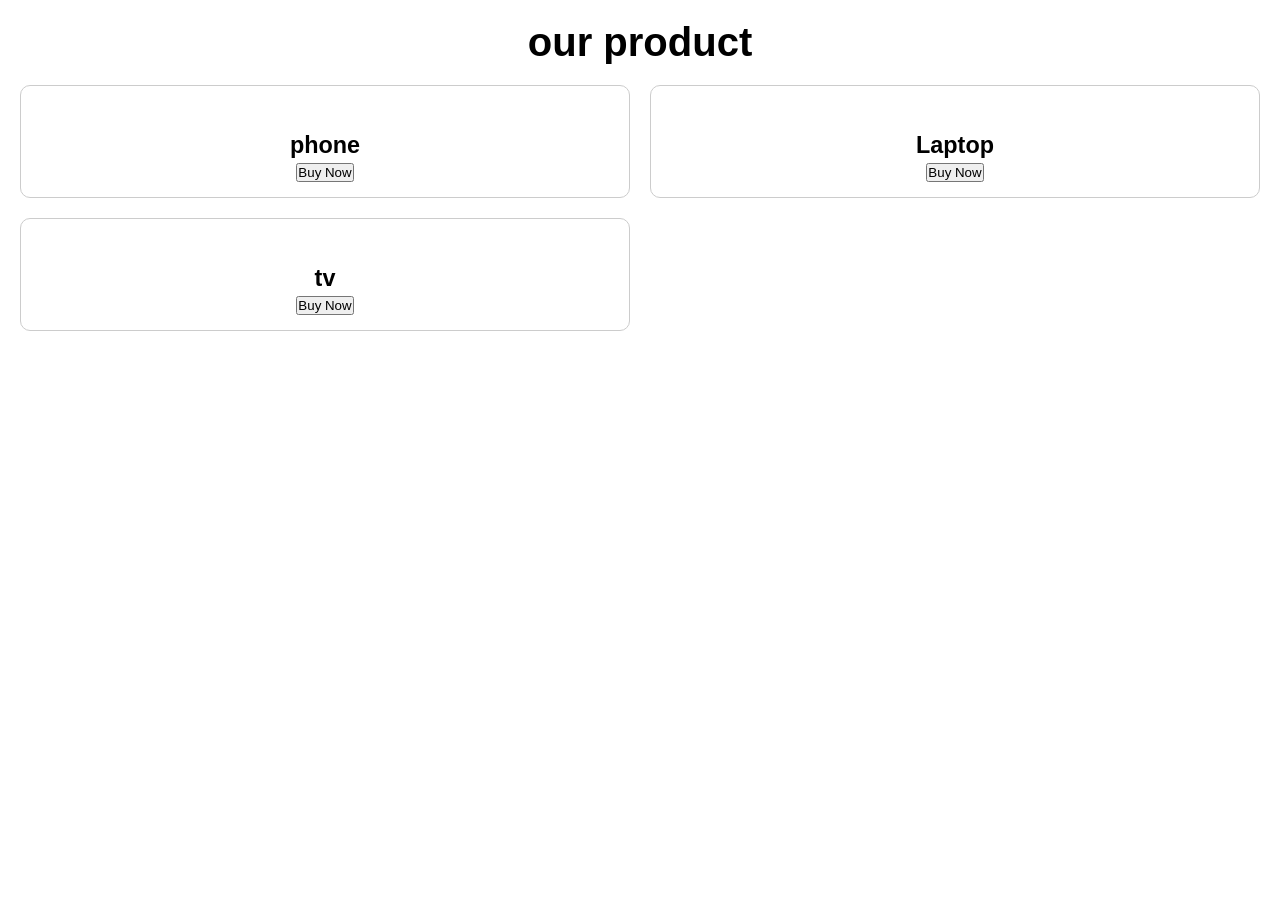
<file: mee/mobile.html>
<!DOCTYPE html>
<html lang="en">
    <head>
       <meta charset="UTF-8">
       <meta name="viewport"content="width=device-width,initial-scalable=1.0">
       <title>product Landing page</title>
       <link rel="stylesheet" href="style1.css">
    </head>
    <body>
        <h1>our product</h1>
        <div class="product">
            <div class="card">
                <img scr="smartphone.jpg.jpg"alt="">
                <h3>phone</h3>
                <p>Latest smartphone</p>
                <button>Buy Now</button>
             </div>
             <div class="card">
                 <img scr="smartLaptop.jpg"alt="">
                 <h3>Laptop</h3>
                 <p>Latest smartLaptop</p>
                 <button>Buy Now</button>
            </div>
            <div class="card">
                 <img scr="smarttv.jpg.jpg"alt="">
                 <h3>tv</h3> 
                 <p>smarttv</p>
                 <button>Buy Now</button>
            </div>
        </div>
    </body>
</html>
</file>
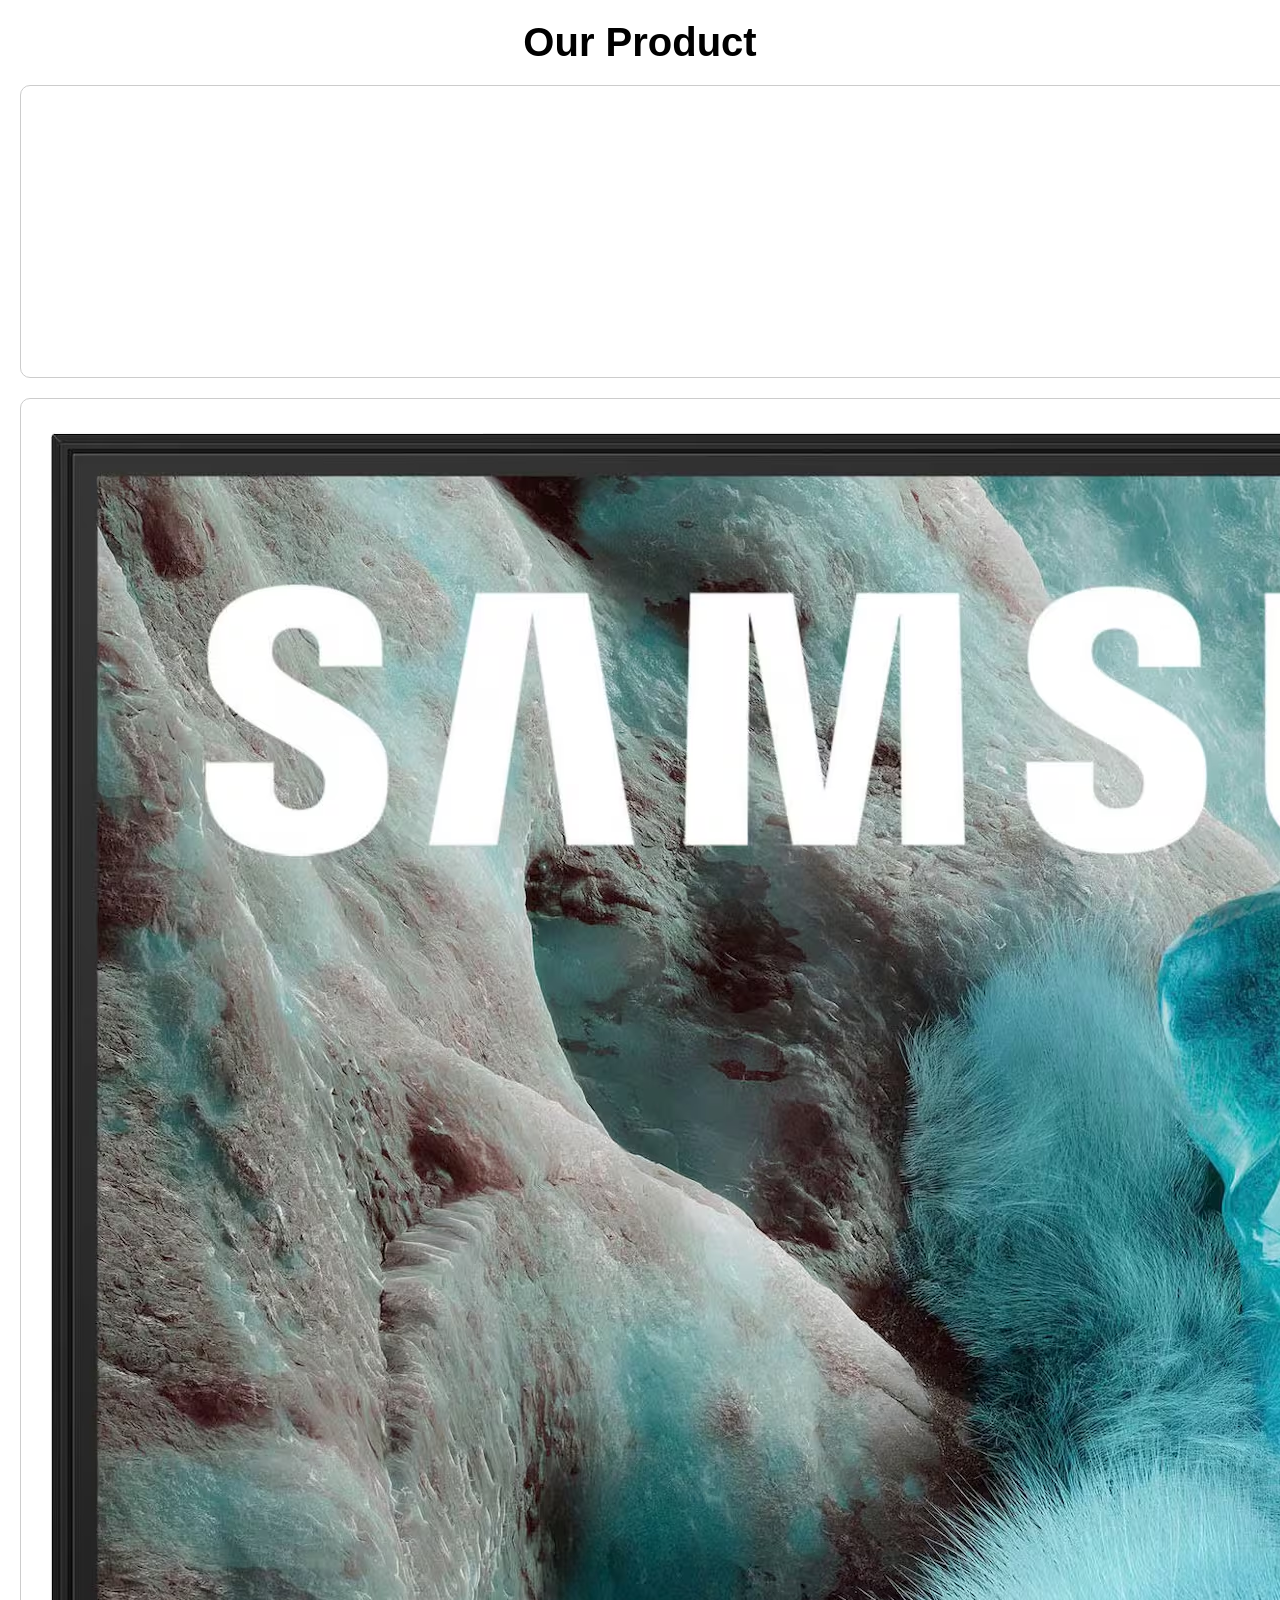
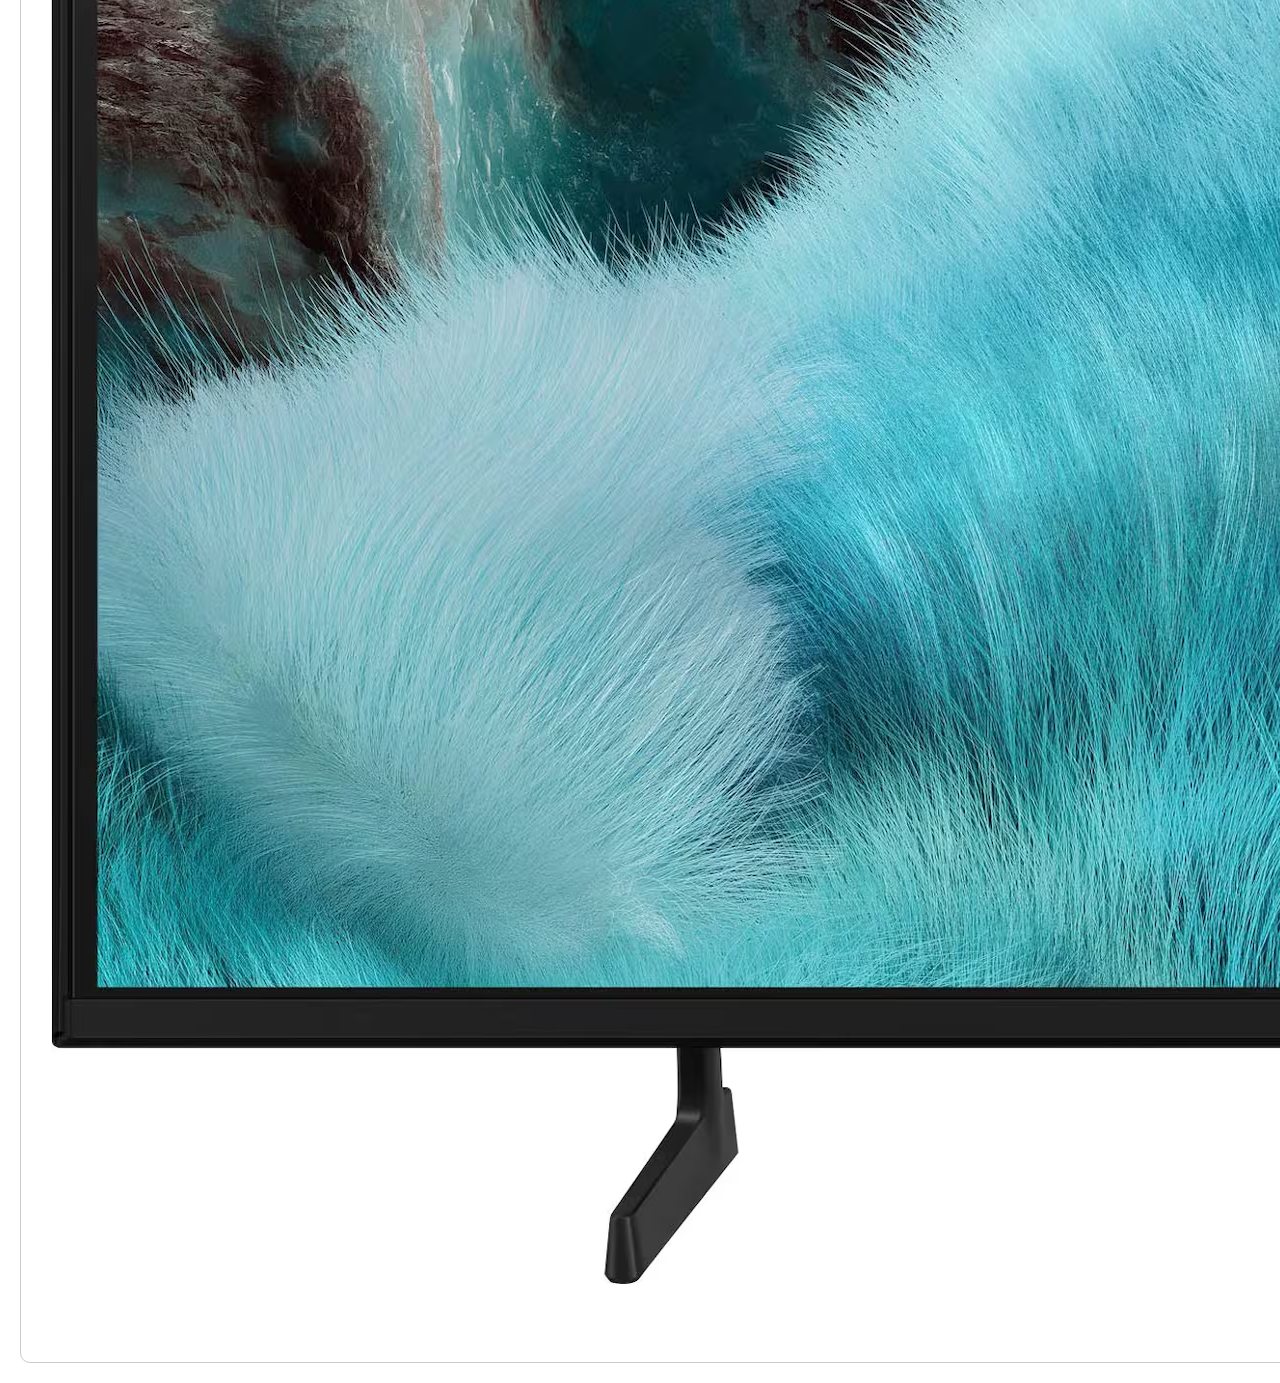
<file: mee/modile2.html>
<!DOCTYPE html>
<html lang="en">
    <head>
        <meta charset="UTF-8">
        <meta name="viewport" content="width=device-width, initial-scale=1.0">
        <title>Product Landing Page</title>
        <link rel="stylesheet" href="style1.css">
    </head>

    <body>
        <h1>Our Product</h1>

        <div class="product">

            <div class="card">
                <img src="smartphone.jpg.jpg" alt="Smartphone">
                <h3>Phone</h3>
                <p>Latest smartphone</p>
                <button>Buy Now</button>
            </div>

            <div class="card">
                <img src="smartlaptop.jpg" alt="Laptop">
                <h3>Laptop</h3>
                <p>Latest smart Laptop</p>
                <button>Buy Now</button>
            </div>

            <div class="card">
                <img src="smarttv.jpg.jpg" alt="Smart TV">
                <h3>TV</h3>
                <p>Smart TV</p>
                <button>Buy Now</button>
            </div>

        </div>
    </body>
</html>
</file>
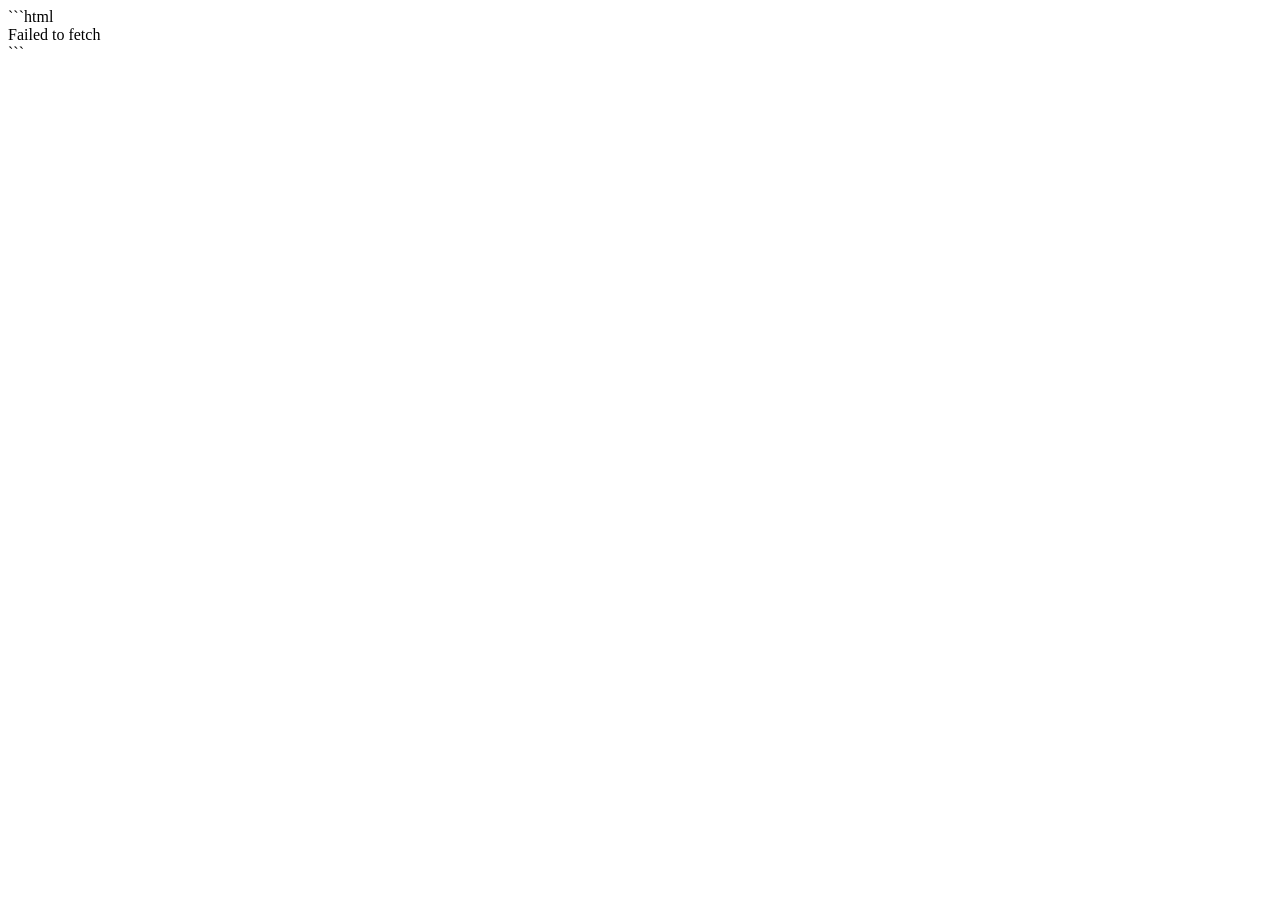
<file: mee/po8.html>
```html
<!DOCTYPE html>
<html lang="en">
<head>
    <meta charset="UTF-8">
    <meta name="viewport" content="width=device-width, initial-scale=1.0">
    <title>Cartoons</title>
</head>

<body>

    <div id="message"></div>
    <div id="cartoons"></div>

    <script>
        function loadcartoons() {
            let message = document.querySelector("#message");
            let cartoon = document.querySelector("#cartoons");

            message.textContent = "Loading cartoons...";
            cartoon.innerHTML = "";

            fetch("https://raw.githubusercontent.com/samyak2403/daily-movies-api/main/movies/cartoons/cartoons.json")
                .then(response => {
                    if (!response.ok) {
                        throw new Error("Failed to load cartoon data");
                    }

                    return response.json();
                })

                .then(data => {
                    data.movies.forEach(cartoonItem => {
                        cartoon.innerHTML += `
                            <div class="card">
                                <img src="${cartoonItem.thumbnail}" alt="${cartoonItem.title}">
                                <h3>${cartoonItem.title}</h3>
                            </div>
                        `;
                    });

                    message.textContent = `${data.movies.length} cartoons loaded`;
                })

                .catch(error => {
                    message.textContent = error.message;
                });
        }

        loadcartoons();
    </script>

</body>
</html>
```
</file>
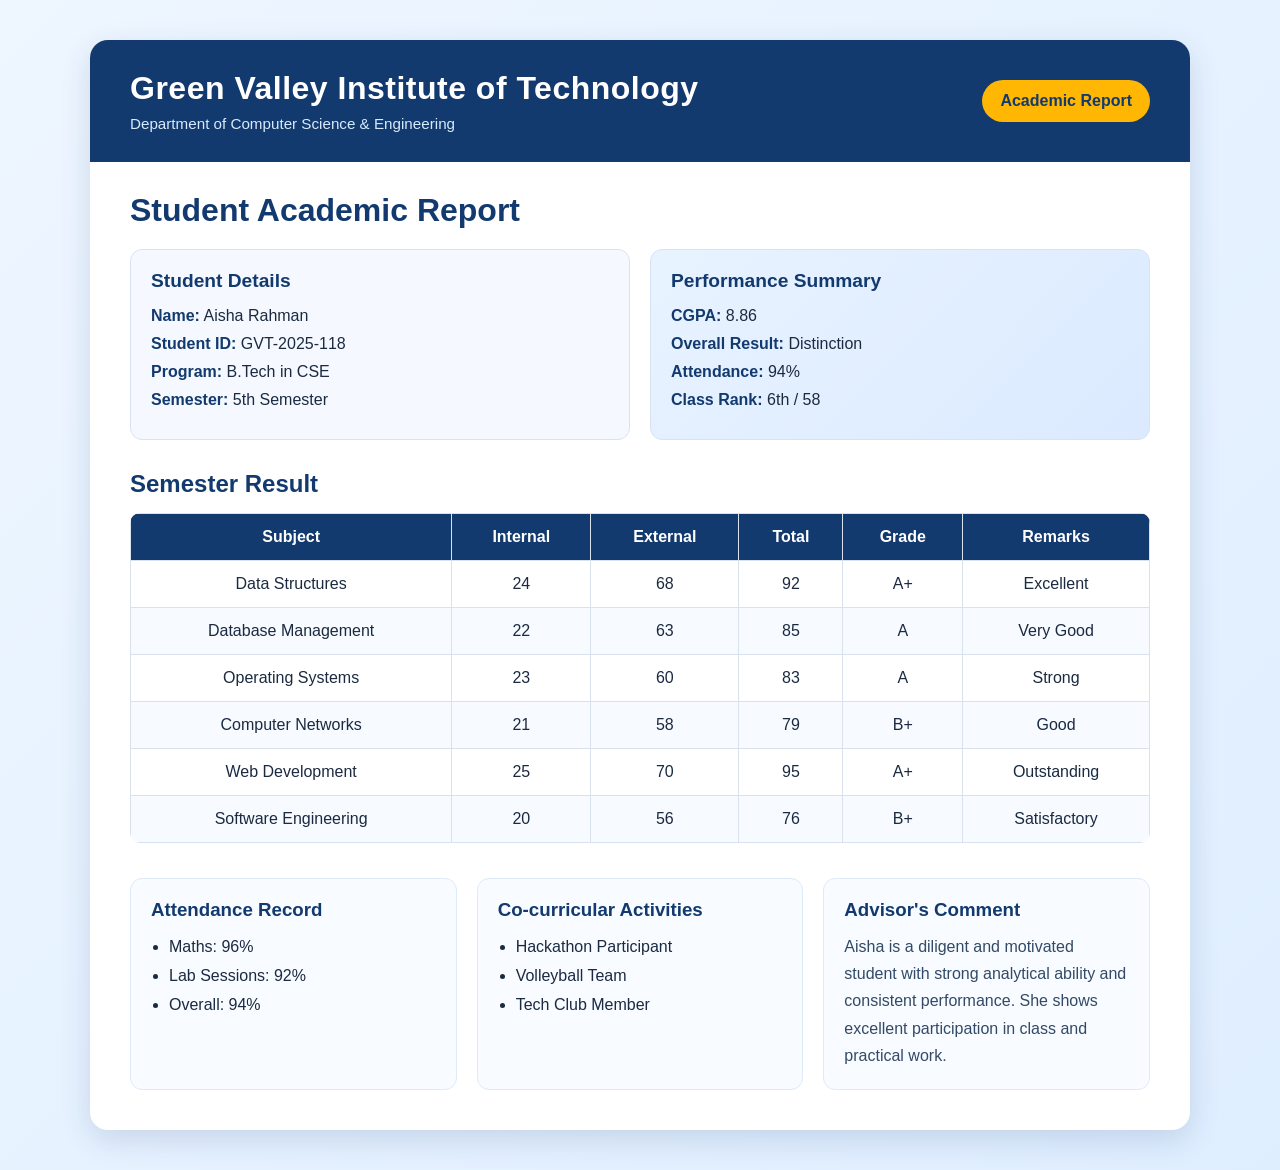
<file: mee/pro.html>
<!DOCTYPE html>
<html lang="en">
<head>
  <meta charset="UTF-8" />
  <meta name="viewport" content="width=device-width, initial-scale=1.0" />
  <title>Student Academic Report</title>
  <link rel="stylesheet" href="style.css" />
</head>
<body>
  <div class="report-container">
    <header class="top-header">
      <div>
        <p class="school-name">Green Valley Institute of Technology</p>
        <p class="school-tag">Department of Computer Science & Engineering</p>
      </div>
      <div class="report-badge">Academic Report</div>
    </header>

    <section class="student-summary">
      <h1>Student Academic Report</h1>
      <div class="summary-grid">
        <div class="info-card">
          <h3>Student Details</h3>
          <p><span>Name:</span> Aisha Rahman</p>
          <p><span>Student ID:</span> GVT-2025-118</p>
          <p><span>Program:</span> B.Tech in CSE</p>
          <p><span>Semester:</span> 5th Semester</p>
        </div>

        <div class="info-card accent">
          <h3>Performance Summary</h3>
          <p><span>CGPA:</span> 8.86</p>
          <p><span>Overall Result:</span> Distinction</p>
          <p><span>Attendance:</span> 94%</p>
          <p><span>Class Rank:</span> 6th / 58</p>
        </div>
      </div>
    </section>

    <section class="table-section">
      <h2>Semester Result</h2>
      <table>
        <thead>
          <tr>
            <th>Subject</th>
            <th>Internal</th>
            <th>External</th>
            <th>Total</th>
            <th>Grade</th>
            <th>Remarks</th>
          </tr>
        </thead>
        <tbody>
          <tr>
            <td>Data Structures</td>
            <td>24</td>
            <td>68</td>
            <td>92</td>
            <td>A+</td>
            <td>Excellent</td>
          </tr>
          <tr>
            <td>Database Management</td>
            <td>22</td>
            <td>63</td>
            <td>85</td>
            <td>A</td>
            <td>Very Good</td>
          </tr>
          <tr>
            <td>Operating Systems</td>
            <td>23</td>
            <td>60</td>
            <td>83</td>
            <td>A</td>
            <td>Strong</td>
          </tr>
          <tr>
            <td>Computer Networks</td>
            <td>21</td>
            <td>58</td>
            <td>79</td>
            <td>B+</td>
            <td>Good</td>
          </tr>
          <tr>
            <td>Web Development</td>
            <td>25</td>
            <td>70</td>
            <td>95</td>
            <td>A+</td>
            <td>Outstanding</td>
          </tr>
          <tr>
            <td>Software Engineering</td>
            <td>20</td>
            <td>56</td>
            <td>76</td>
            <td>B+</td>
            <td>Satisfactory</td>
          </tr>
        </tbody>
      </table>
    </section>

    <section class="bottom-grid">
      <div class="panel">
        <h3>Attendance Record</h3>
        <ul>
          <li>Maths: 96%</li>
          <li>Lab Sessions: 92%</li>
          <li>Overall: 94%</li>
        </ul>
      </div>

      <div class="panel">
        <h3>Co-curricular Activities</h3>
        <ul>
          <li>Hackathon Participant</li>
          <li>Volleyball Team</li>
          <li>Tech Club Member</li>
        </ul>
      </div>

      <div class="panel">
        <h3>Advisor's Comment</h3>
        <p>
          Aisha is a diligent and motivated student with strong analytical ability and consistent performance.
          She shows excellent participation in class and practical work.
        </p>
      </div>
    </section>
  </div>
</body>
</html>
</file>
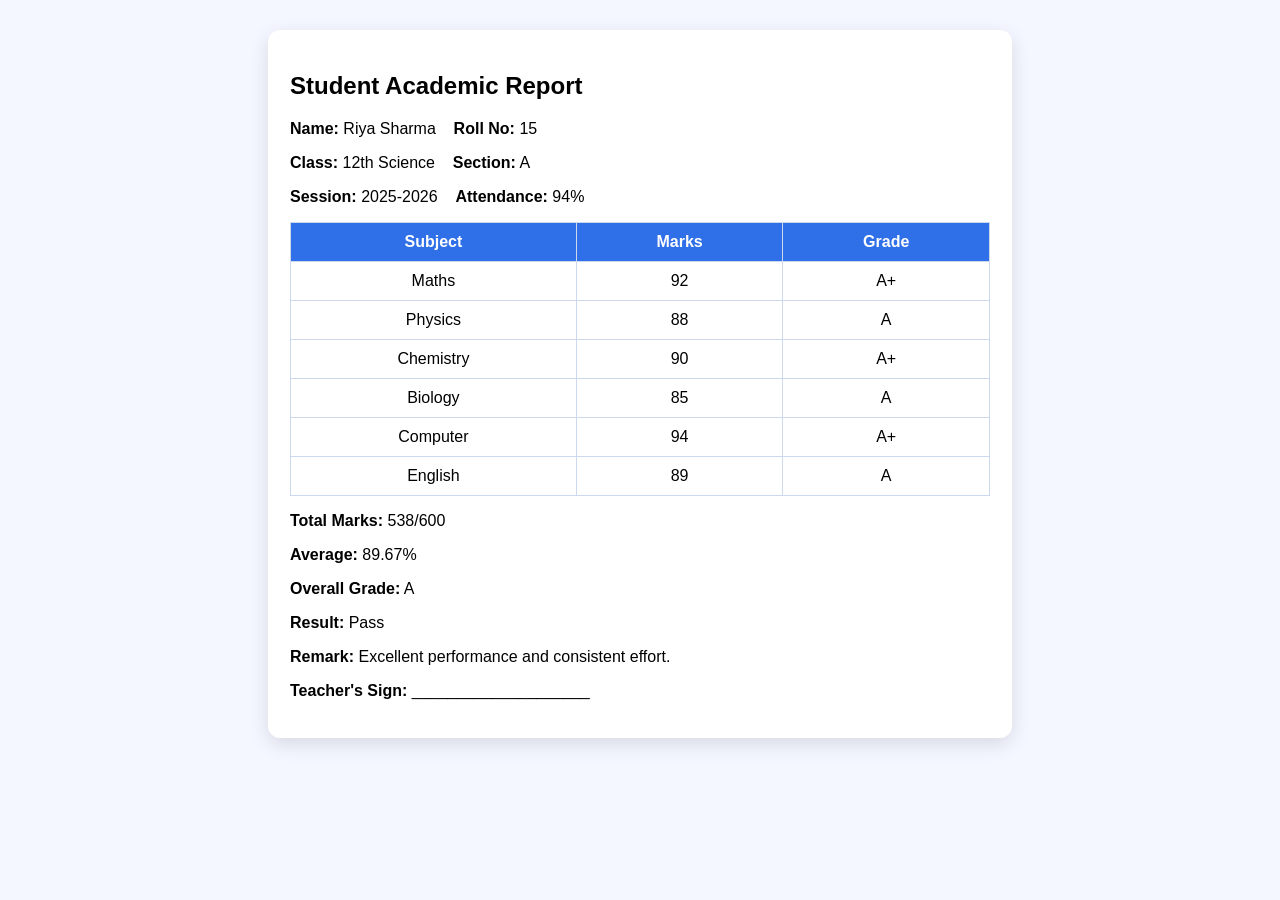
<file: mee/prog.html>
<!DOCTYPE html>
<html>
<head>
<meta charset="UTF-8">
<title>Student Academic Report</title>
<style>
body{font-family:Arial;background:#f4f7ff;margin:0;padding:30px}
.box{max-width:700px;margin:auto;background:#fff;padding:22px;border-radius:12px;box-shadow:0 6px 20px rgba(0,0,0,.12)}
table{width:100%;border-collapse:collapse;margin:10px 0}
th,td{border:1px solid #ccd8ee;padding:10px;text-align:center}
th{background:#2f6fe8;color:#fff}
</style>
</head>
<body>
<div class="box">
<h2>Student Academic Report</h2>
<p><b>Name:</b> Riya Sharma &nbsp;&nbsp; <b>Roll No:</b> 15</p>
<p><b>Class:</b> 12th Science &nbsp;&nbsp; <b>Section:</b> A</p>
<p><b>Session:</b> 2025-2026 &nbsp;&nbsp; <b>Attendance:</b> 94%</p>
<table>
<tr><th>Subject</th><th>Marks</th><th>Grade</th></tr>
<tr><td>Maths</td><td>92</td><td>A+</td></tr>
<tr><td>Physics</td><td>88</td><td>A</td></tr>
<tr><td>Chemistry</td><td>90</td><td>A+</td></tr>
<tr><td>Biology</td><td>85</td><td>A</td></tr>
<tr><td>Computer</td><td>94</td><td>A+</td></tr>
<tr><td>English</td><td>89</td><td>A</td></tr>
</table>
<p><b>Total Marks:</b> 538/600</p>
<p><b>Average:</b> 89.67%</p>
<p><b>Overall Grade:</b> A</p>
<p><b>Result:</b> Pass</p>
<p><b>Remark:</b> Excellent performance and consistent effort.</p>
<p><b>Teacher's Sign:</b> ____________________</p>

</div>
</body>
</html>
</file>
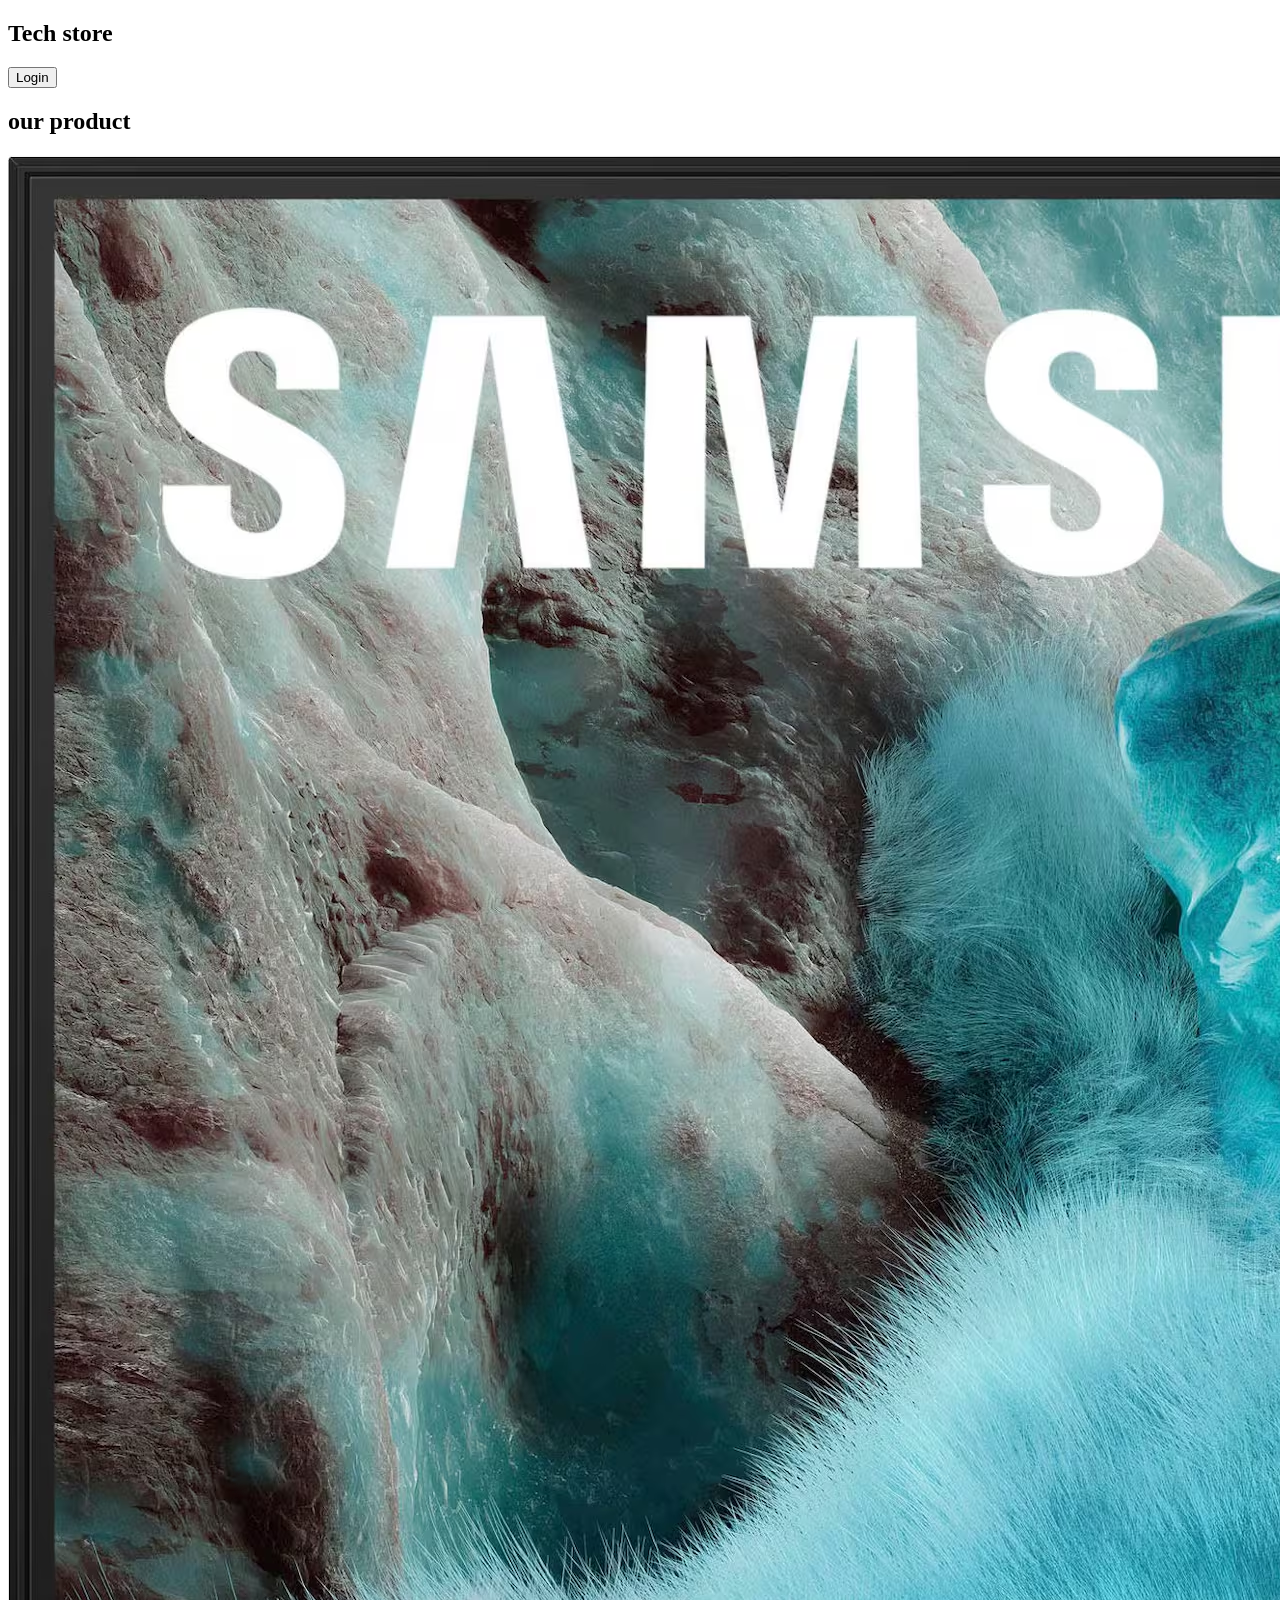
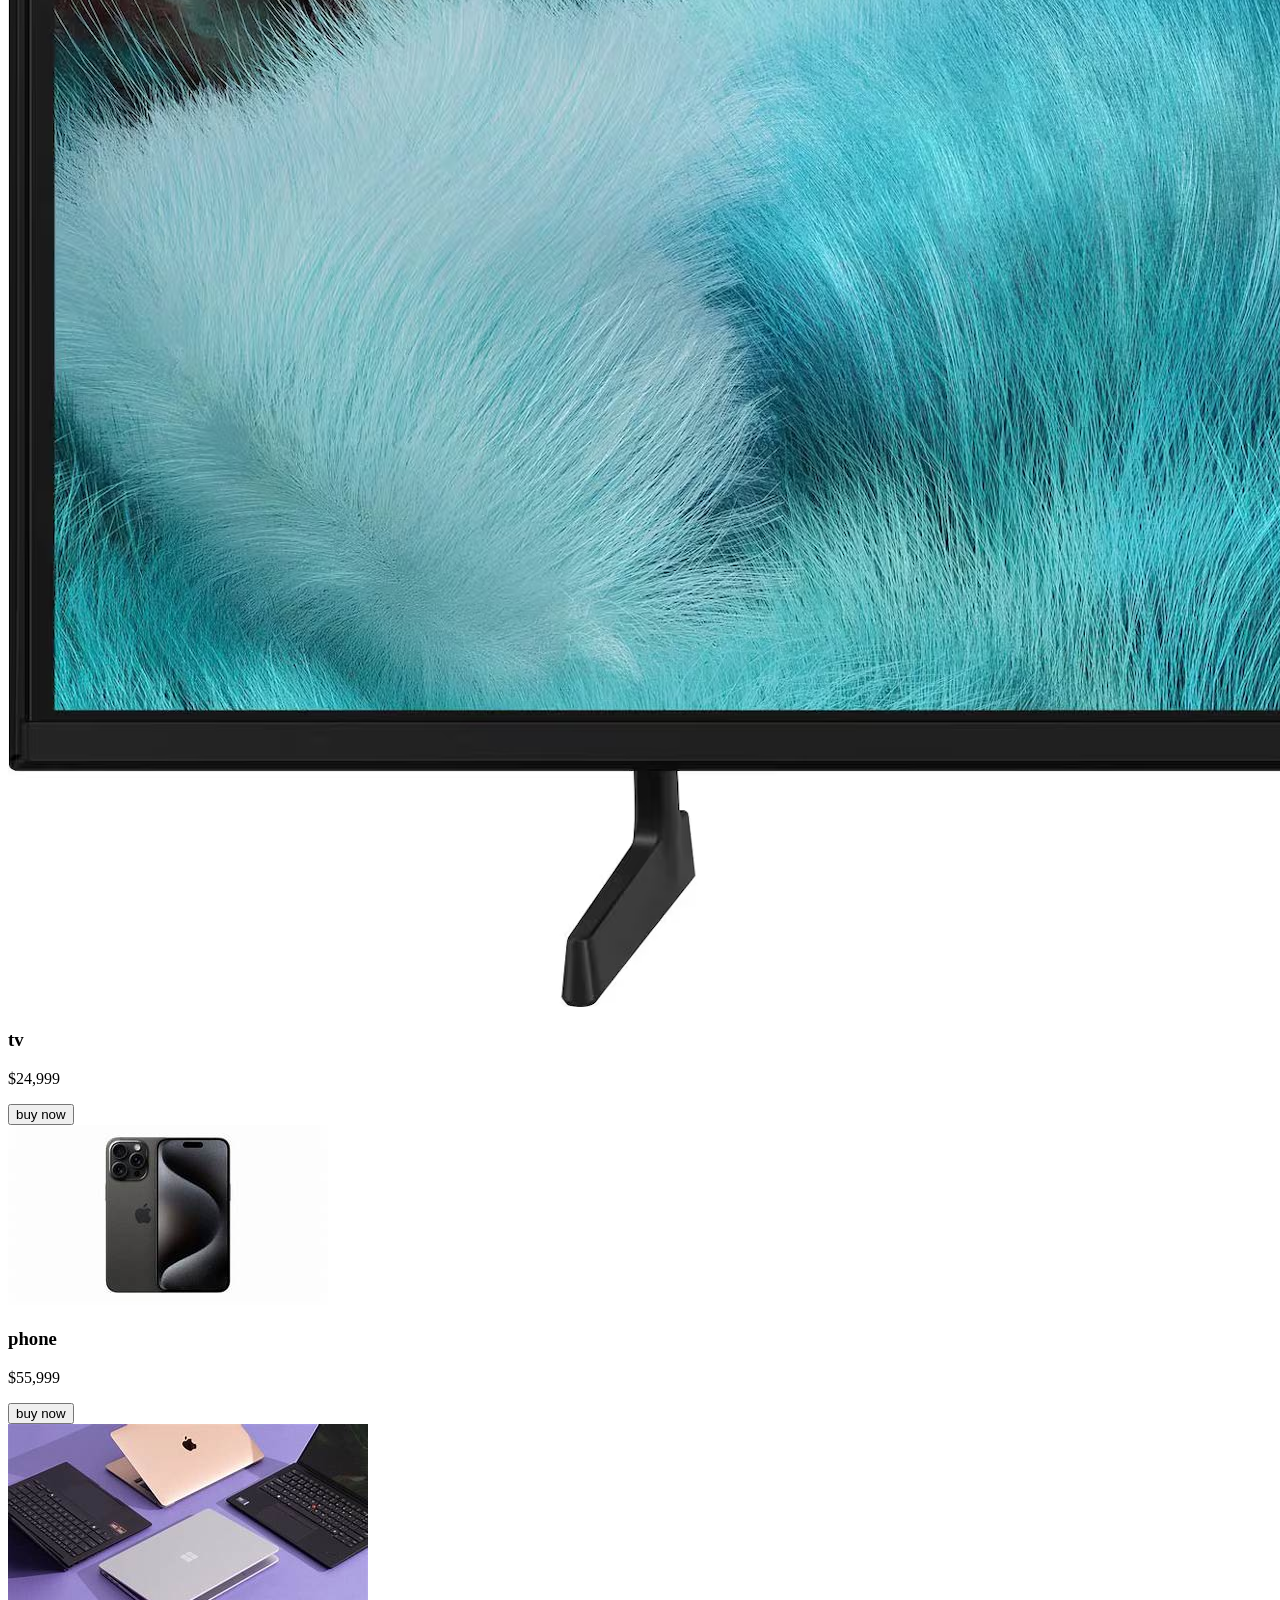
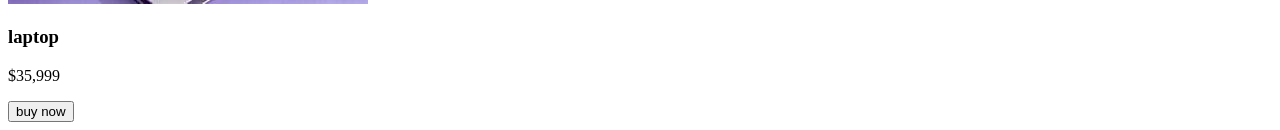
<file: mee/prog4.html>
<!DOCTYPE html>
<html lang="en">
    <head>
        <meta charset="UTF-8">
        <meta name="viewport"content="width=diveice-width,initial-scale=1.0">
        <title>Tailwind product page</title>
        <script scr="https://cdn.tailwindcss.com"></script>
    </head>
    <body calss="bg-gray-100">
        <!-- Navbar-->
         <nav class="bg-blue-600 text-white p-4 flex justify-between">
            <h1 class="text-x1 font-bold">Tech store</h1>
            <button class="bg-white text-blue-600 px-3 py-1 rounded">Login</button>
        </nav>
        <!-- Hedding-->
        <h2 class="text-3x1 font-bold text-center my-6">our product</h2>
        <!--cards-->
        <div class="grid grid-cols-1md:grid-cols-2 lg:grid-cols-3 gap-6 p-6">
            <div class="bg-white rounded-lg shadow p-4 text-center">
                <img src="smarttv.jpg.jpg"class="w-full rounded">
                <h3 class="text-x1 font-bold mt-3">tv</h3>
                <p class="text-gray-500">$24,999</p>
                <button class="bg-blue-600 text-whit px-4 py-2 rounded mt-3 hover:bg-bule-700">buy now</button>
            </div>
            <div class="bg-white rounded-lg shadow p-4 text-center">
                <img src="smartphone.jpg.jpg"class="w-full rounded">
                <h3 class="text-x1 font-bold mt-3">phone</h3>
                <p class="text-gray-500">$55,999</p>
                <button class="bg-blue-600 text-whit px-4 py-2 rounded mt-3 hover:bg-bule-700">buy now</button>
            </div>
            <div class="bg-white rounded-lg shadow p-4 text-center">
                <img src="smartlaptop.jpg"class="w-full rounded">
                <h3 class="text-x1 font-bold mt-3">laptop</h3>
                <p class="text-gray-500">$35,999</p>
                <button class="bg-blue-600 text-whit px-4 py-2 rounded mt-3 hover:bg-bule-700">buy now</button>
            </div>
        </div>
    </body>
</html>
</file>
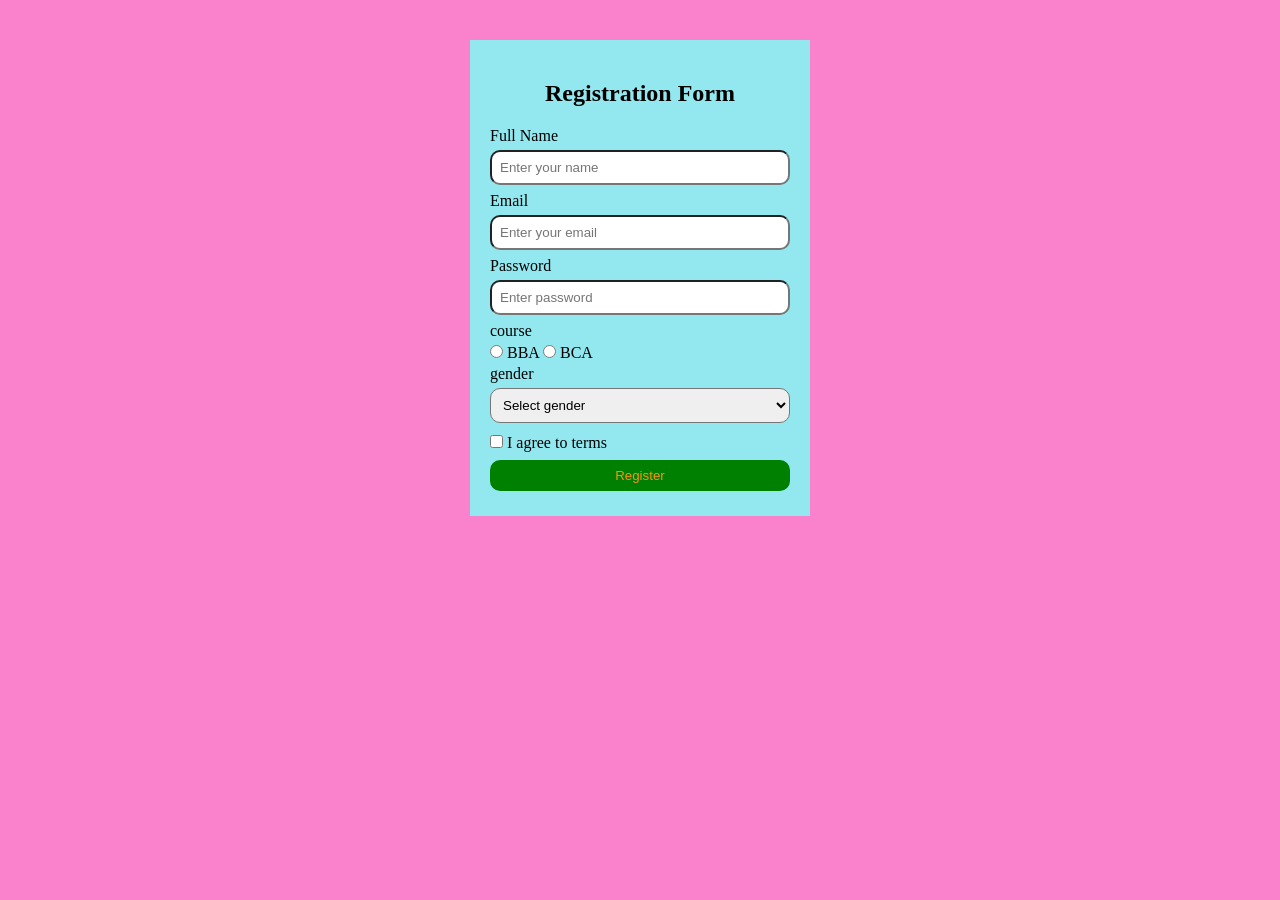
<file: mee/prog5.html>
<!DOCTYPE html>
<html>
<head>
  <title>Registration Form</title>

  <style>
    body {
      font-family: 'Times New Roman', Times, serif;
      background: #fa82cc;
    }

    form {
      width: 300px;
      margin: 40px auto;
      padding: 20px;
      background: rgb(146, 232, 238);
    }
    h2{
      text-align: center;
    }

    input, select, button {
      width: 100%;
      padding: 8px;
      margin: 5px 0;
      box-sizing: border-box;
      border-radius:10px;
    }

    input[type="radio"],
    input[type="checkbox"] {
      width: auto;
    }

    p {
      color: red;
      font-size: 13px;
      margin: 2px;
    }

    button {
      background: green;
      color: rgb(248, 147, 14);
      border: 0;
      cursor: pointer;
    }
  </style>
</head>

<body>

<form onsubmit="return validate()">

  <h2>Registration Form</h2>

  <label>Full Name</label>
  <input type="text" id="name" placeholder="Enter your name">
  <p id="n"></p>

  <label>Email</label>
  <input type="email" id="email" placeholder="Enter your email">
  <p id="e"></p>

  <label>Password</label>
  <input type="password" id="pass" placeholder="Enter password">
  <p id="p"></p>

  <label>course</label><br>

  <input type="radio" name="course" value="BBA">
  <label>BBA</label>

  <input type="radio" name="course" value="BCA">
  <label>BCA</label>

  <p id="g"></p>

  <label>gender</label>
  <select id="gender">
    <option value="">Select gender</option>
    <option value="Male">Male</option>
    <option value="Female">Female</option>
    <option value="oters">oters</option>
  </select>
  <p id="c"></p>

  <input type="checkbox" id="terms">
  <label>I agree to terms</label>
  <p id="t"></p>

  <button type="submit">Register</button>

</form>

<script>

function validate() {

  let name = document.getElementById("name");
  let email = document.getElementById("email");
  let pass = document.getElementById("pass");
  let course = document.getElementById("course");
  let terms = document.getElementById("terms");

  let ok = true;

  
  document.getElementById("n").innerHTML = "";
  document.getElementById("e").innerHTML = "";
  document.getElementById("p").innerHTML = "";
  document.getElementById("g").innerHTML = "";
  document.getElementById("c").innerHTML = "";
  document.getElementById("t").innerHTML = "";


  
  if (name.value == "") {
    document.getElementById("n").innerHTML =
      "Name is required";
    ok = false;
  }

  else if (name.value.length < 3) {
    document.getElementById("n").innerHTML =
      "Name must be at least 3 characters";
    ok = false;
  }

  else if (!/^[A-Za-z ]+$/.test(name.value)) {
    document.getElementById("n").innerHTML =
      "Name must contain only letters";
    ok = false;
  }


  
  if (email.value == "") {
    document.getElementById("e").innerHTML =
      "Email is required";
    ok = false;
  }

  else if (!email.value.includes("@")) {
    document.getElementById("e").innerHTML =
      "Enter a valid email";
    ok = false;
  }


  
  if (pass.value == "") {
    document.getElementById("p").innerHTML =
      "Password is required";
    ok = false;
  }

  else if (pass.value.length < 6) {
    document.getElementById("p").innerHTML =
      "Password must be at least 6 characters";
    ok = false;
  }

  else if (!/[A-Z]/.test(pass.value)) {
    document.getElementById("p").innerHTML =
      "Password must contain one capital letter";
    ok = false;
  }

  else if (!/[0-9]/.test(pass.value)) {
    document.getElementById("p").innerHTML =
      "Password must contain one number";
    ok = false;
  }


  
  if (!document.querySelector(
      'input[name="gender"]:checked')) {

    document.getElementById("g").innerHTML =
      "Please select gender";

    ok = false;
  }


  
  if (course.value == "") {
    document.getElementById("c").innerHTML =
      "Please select a course";

    ok = false;
  }


  
  if (!terms.checked) {
    document.getElementById("t").innerHTML =
      "Please accept the terms";

    ok = false;
  }


  
  if (ok) {
    alert("✓ Registration Successful!");
  }

  return false;
}

</script>
</body>
</html>
</file>
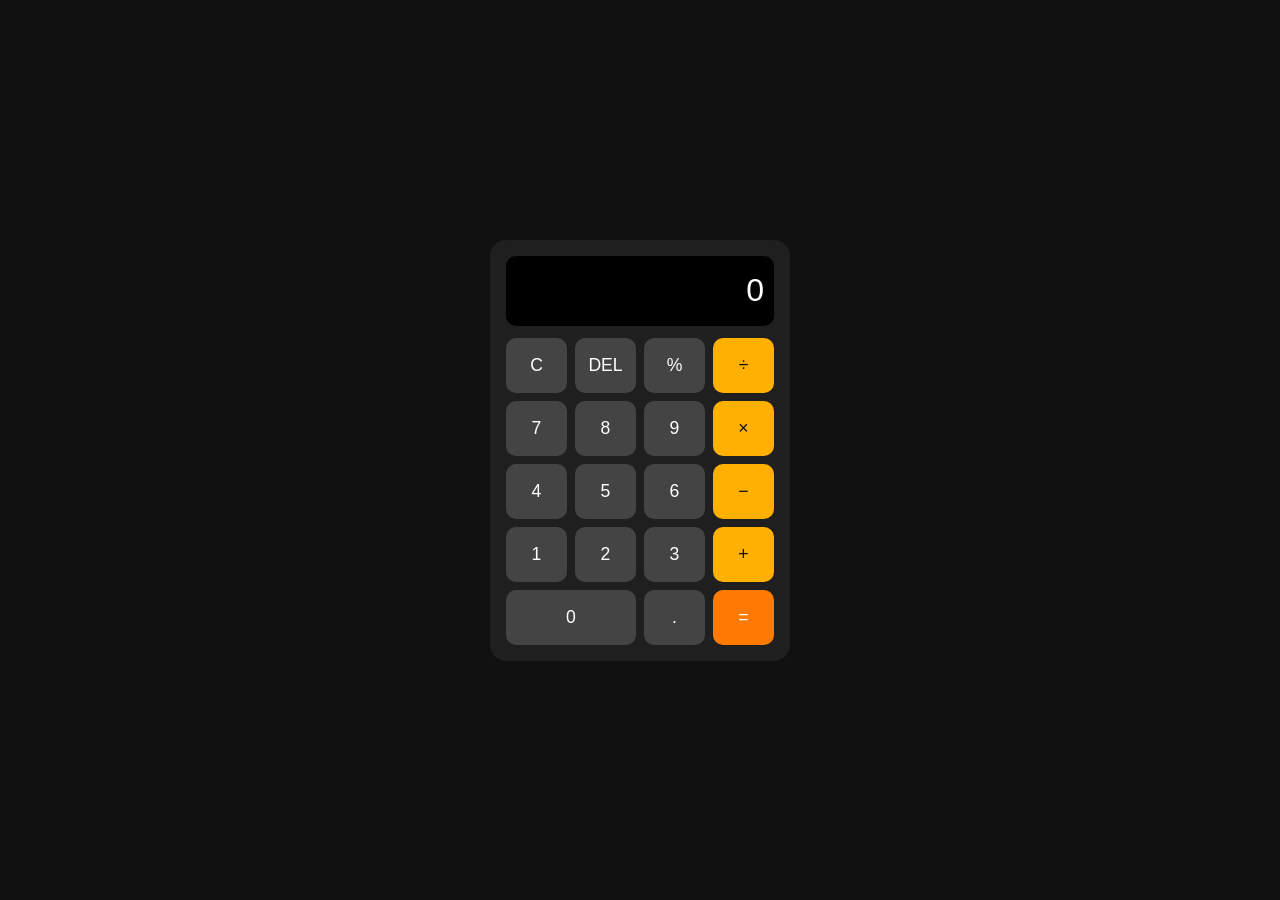
<file: mee/prog6.html>
<!doctype html>
<html>
<head>
<meta charset="UTF-8">
<title>Calculator</title>
<style>
*{box-sizing:border-box}body{margin:0;height:100vh;display:grid;place-items:center;background:#111;color:#fff;font-family:Arial}#calc{width:300px;background:#1f1f1f;padding:16px;border-radius:16px}#display{height:70px;background:#000;border-radius:10px;display:flex;align-items:center;justify-content:flex-end;padding:10px;margin-bottom:12px;font-size:2rem;overflow:hidden}#keys{display:grid;grid-template-columns:repeat(4,1fr);gap:8px}button{height:55px;border:0;border-radius:10px;background:#444;color:#fff;font-size:1.1rem;cursor:pointer}button.op{background:#ffb000;color:#111}.equals{background:#ff7a00}.wide{grid-column:span 2}
</style>
</head>
<body>
<div id="calc">
  <div id="display">0</div>
  <div id="keys">
    <button data-v="C">C</button>
    <button data-v="DEL">DEL</button>
    <button data-v="%">%</button>
    <button class="op" data-v="/">÷</button>
    <button data-v="7">7</button>
    <button data-v="8">8</button>
    <button data-v="9">9</button>
    <button class="op" data-v="*">×</button>
    <button data-v="4">4</button>
    <button data-v="5">5</button>
    <button data-v="6">6</button>
    <button class="op" data-v="-">−</button>
    <button data-v="1">1</button>
    <button data-v="2">2</button>
    <button data-v="3">3</button>
    <button class="op" data-v="+">+</button>
    <button class="wide" data-v="0">0</button>
    <button data-v=".">.</button>
    <button class="equals" data-v="=">=</button>
  </div>
</div>
<script>
const d=document.getElementById('display'),k=document.getElementById('keys');
let current='0',saved='',op='',wait=false;
const render=()=>d.textContent=current;
const calc=(a,b,s)=>({'+':a+b,'-':a-b,'*':a*b,'/':b===0?'Error':a/b}[s]);
function key(v){
  if(/[0-9]/.test(v)){current=wait?v:current==='0'?v:current+v;wait=false;render();return}
  if(v=='.'){if(wait){current='0.';wait=false}else if(!current.includes('.'))current+='.';render();return}
  if(['+','-','*','/'].includes(v)){
    const val=Number(current);
    if(saved!==''&&op&&!wait){const r=calc(Number(saved),val,op); if(r==='Error'){current='Error';saved='';op='';wait=true;render();return} current=String(r); saved=String(r)}
    else if(saved==='')saved=String(val);
    op=v; wait=true; render(); return
  }
  if(v==='='){if(!op||saved==='')return; const r=calc(Number(saved),Number(current),op); current=r==='Error'?'Error':String(r); saved=''; op=''; wait=true; render(); return}
  if(v==='C'){current='0';saved='';op='';wait=false;render();return}
  if(v==='DEL'){current=current.length>1?current.slice(0,-1):'0';render();return}
  if(v==='%'){current=String(Number(current)/100);render()}
}
k.onclick=e=>{const v=e.target.dataset.v;if(v)key(v)};
document.onkeydown=e=>{const v=e.key;if(/[0-9]/.test(v))key(v);else if(v=='.')key(v);else if(['+','-','*','/'].includes(v))key(v);else if(v==='Enter'||v==='=')key('=');else if(v==='Escape')key('C');else if(v==='Backspace'||v==='Delete')key('DEL');else if(v==='%')key('%');else return;e.preventDefault()};
render();
</script>
</body>
</html>
</file>
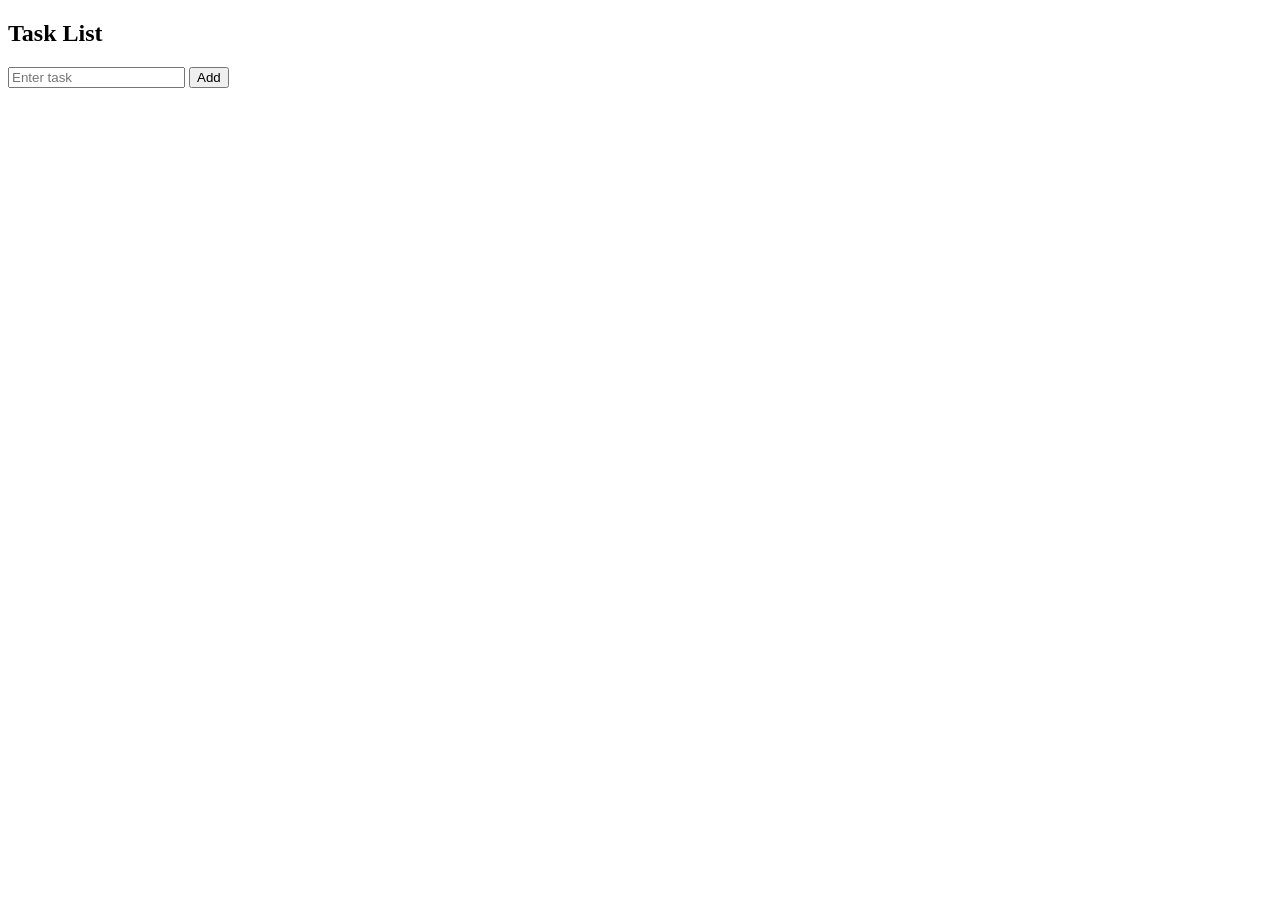
<file: mee/prog7.html>
<!DOCTYPE html>
<html>
<body>   

<h2>Task List</h2>
<input id="task" placeholder="Enter task">
<button onclick="add()">Add</button>
<ul id="list"></ul>
<script>
    function add() {
        let input =document.querySelector("#task");
        if(!input.value)return;
        let li = document.createElement("li");
        li.innerHTML = `${input.value}
        <button onclick="edit(this)">Edit</button>
        <button onclick="this.parentElement.remove()">Delete</button>`;
        document.querySelector("#list").append(li);
        input.value = "";
    }
    function edit(btn) {
        let li = btn.parentElement;
        let text=prompt("Edit task:", li.firstChild.textContent.trim());
        if(text)li.firstChild.textContent = text;" ";
        li.style.color ="green";
    }
    </script>
</body>
</html>
</file>
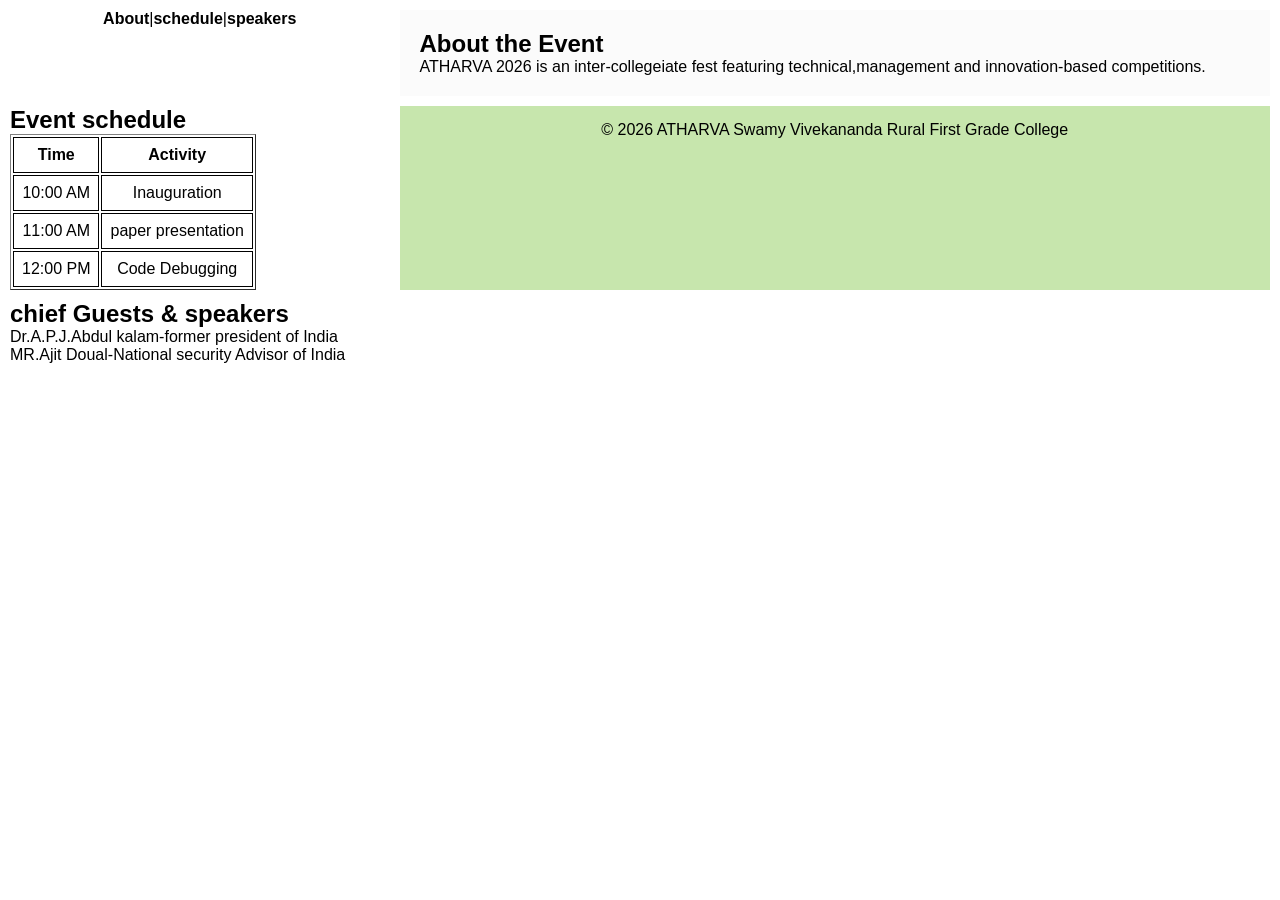
<file: mee/sem.html>
<!DOCTYPE html>
<html>
    <head>
        <title>ATHARVA 2026-collage Event</title> 
        <style>
            *{
                margin:0;
                padding:0;
                box-sizing:border-box;
            }
            body{
                font-family:arial,sans-serif;
                display:grid;
                grid-template-areas:
                "header header" 
                "sidebar content"
                "footer footer"
                grid 200px 1fr;
                gap:10px;
                padding:10px;
            }
            header{
                grid-area:header;
                background:rgb(25, 13, 141);
                padding:10px;
                text-align: center;
            }
            nav {
                display: flex;
                justify-content: center;
                gap:20 px;
                margin-top:10 px;
            }
            nav a{
                text-decoration:none;
                color:rgb(0, 0, 0);
                font-weight:bold;
            }
            aside{
                grid-area:sidebar;
                background:rgb(223, 69, 133);
                padding:20px;
            }
            main{
                grid-area:content;
                background:#f5f5f565;
                padding:20px;
                display:flex;
                flex-direction:column;
                gap:20px;
            }
            footer{
                grid-area:footer;
                background:rgb(199, 230, 173);
                padding:15px;
                text-align:center;
            }

            th,td{
                border:1px solid black;
                padding:8px;
                text-align:center;
            }

            </style>
    </head>
    <body>
        <header>
            <h1>ATHARVA 2026</h1>
            <P>Annual Teachical and Management Fest</P>
        </header>
        <nav>
            <a href="#about">About</a>|
            <a href="#schedule">schedule</a>|
            <a href="#speakers">speakers</a>
        </nav>
        <section id ="about">
            <main>
            <article>
                <h2>About the Event</h2>
                <p>ATHARVA 2026 is an inter-collegeiate fest featuring technical,management and innovation-based competitions.</p>
            </article>
        </section>

        <section id="schedule">
            <h2>Event schedule</h2>
            <table border="1">
                <tr>
                    <th>Time</th>
                    <th>Activity</th>
                </tr>
                <tr>
                    <td>10:00 AM</td>
                    <td>Inauguration</td>
                </tr>
                    <td>11:00 AM</td>
                    <td>paper presentation</td>
                </tr>
                <tr>
                    <td>12:00 PM</td>
                    <td>Code Debugging</td>
                </tr>    
            </table> 
        </section>
        <section id ="speakers">
            <h2>chief Guests & speakers</h2>
                <p>Dr.A.P.J.Abdul kalam-former president of India</p>
                <p>MR.Ajit Doual-National security Advisor of India</p>
                <imag src="atharva.jpg"alt=ATHARVA 2026 Event width="300">
        </main>
        </section>
        <footer>
            <p> &copy; 2026 ATHARVA Swamy Vivekananda Rural First Grade College</p>
            </footer>
    </body>
</html>
</file>
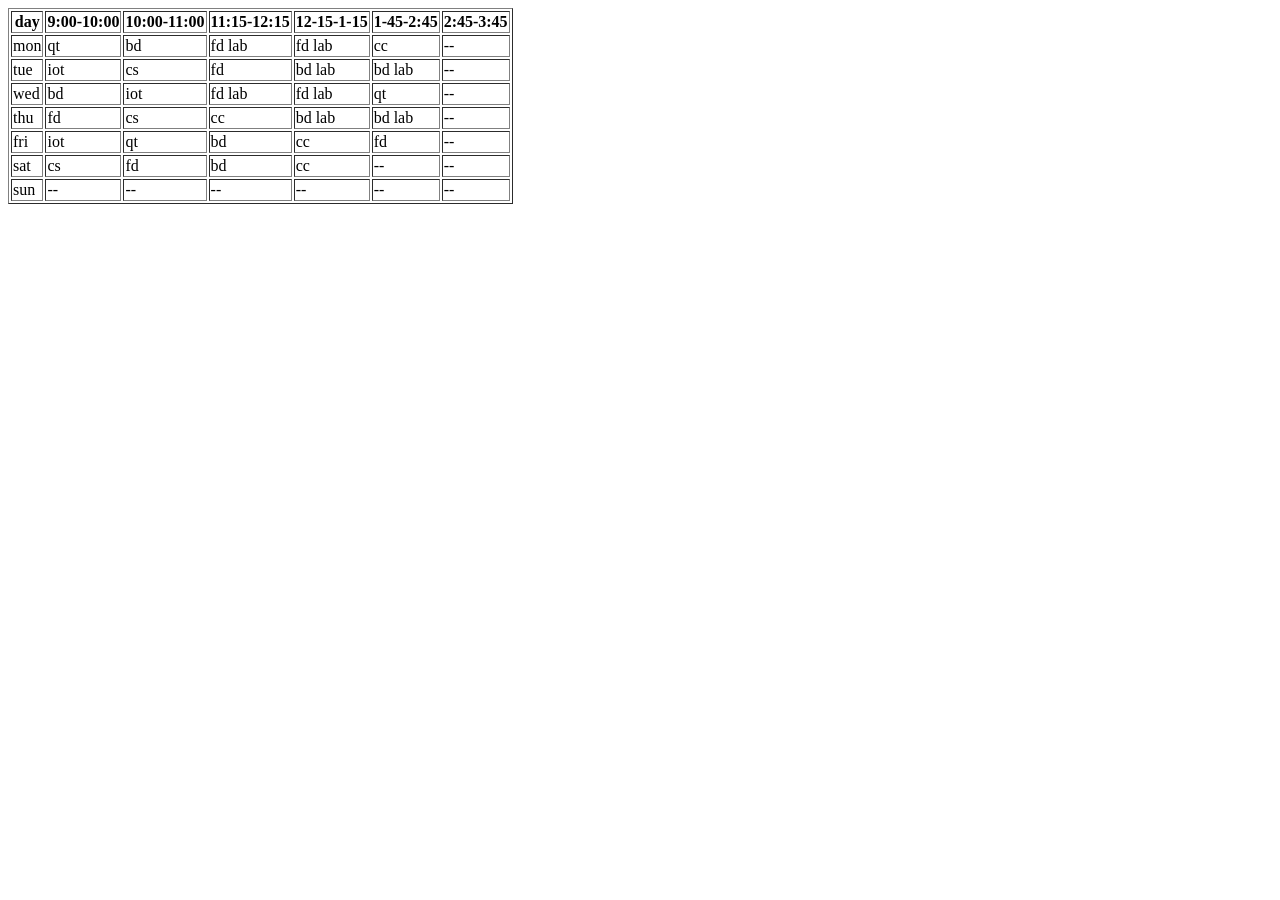
<file: mee/time.html>
<!DOCTYPE html>
<html>
    <head>
        <title>
        <h2> 3rd bca class-time table </h2>
        </title>
    </head>
    <body>
        <table border="1">
        <tr>
            <th>day</th>
            <th>9:00-10:00</th>
            <th>10:00-11:00</th>
            <th>11:15-12:15</th> 
            <th>12-15-1-15</th>
            <th>1-45-2:45</th>
            <th>2:45-3:45</th>
         </tr>
         <tr>
            <td>mon</td>
            <td>qt</td>
            <td>bd</td>
            <td>fd lab</td>
            <td>fd lab</td>
            <td>cc</td>
            <td>--</td>
        </tr>
        <tr>
            <td>tue</td>
            <td>iot</td>
            <td>cs</td>
            <td>fd</td>
            <td>bd lab</td>
            <td>bd lab</td>
            <td>--</td>
       
        </tr>
        <tr>
            <td>wed</td>
            <td>bd</td>
            <td>iot</td>
            <td>fd lab</td>
            <td>fd lab</td>
            <td>qt</td>
            <td>--</td>
        </tr>
        <tr>
            <td>thu</td>
            <td>fd</td>
            <td>cs</td>
            <td>cc</td>
            <td>bd lab</td>
            <td>bd lab</td>
            <td>--</td>
        </tr>
        <tr>
            <td>fri</td>
            <td>iot</td>
            <td>qt</td>
            <td>bd</td>
            <td>cc</td>
            <td>fd</td>
            <td>--</td>
        </tr>
        <tr>
            <td>sat</td>
            <td>cs</td>
            <td>fd</td>
            <td>bd</td>
            <td>cc</td>
            <td>--</td>
            <td>--</td>
        </tr>
        <tr>
            <td>sun</td>
            <td>--</td>
            <td>--</td>
            <td>--</td>
            <td>--</td>
            <td>--</td>
            <td>--</td>
         </tr>
        </table>
        </body>
</html>
</file>
<file: mee/style1.css>
*{
    margin:0;
    padding:0;
    box-sizing:border;
}
body{
    font-family:Arial;
    padding:20px;
    text-align:center;
}
h1{
    margin-bottom:20px;
}
.product{
    display:grid;
    grid-template-columns:1fr;
    gap:20px;
}
.card{
    border:1px solid #ccc;
    padding:15px;
    border-radius:10px;
}
img{
    margin-top:10px;
    padding:8px 15px;
}
@media(min-width:768px){
    body{
        font-size:18px;
    }
    .product{
        grid-template-columns:repeat(2,1fr);
    }
}
@media(min-width:768px){
    body{
        font-size:20px;
    }
    .product{
        grid-template-columns:repeat(3,lfr);
    }
    .card p{
        display:none;
    }
}
</file>
<file: mee/style.css>
* {
  box-sizing: border-box;
  margin: 0;
  padding: 0;
}

body {
  font-family: Arial, sans-serif;
  background: linear-gradient(135deg, #eef6ff, #dfeeff);
  color: #1b2a41;
  padding: 40px 20px;
}

.report-container {
  max-width: 1100px;
  margin: 0 auto;
  background: #ffffff;
  border-radius: 18px;
  box-shadow: 0 10px 30px rgba(19, 56, 110, 0.15);
  overflow: hidden;
}

.top-header {
  background: #123a6f;
  color: #ffffff;
  padding: 30px 40px;
  display: flex;
  justify-content: space-between;
  align-items: center;
}

.school-name {
  font-size: 2rem;
  font-weight: bold;
  letter-spacing: 0.5px;
}

.school-tag {
  margin-top: 8px;
  color: #d9eafc;
  font-size: 0.95rem;
}

.report-badge {
  background: #ffb703;
  color: #123a6f;
  padding: 12px 18px;
  border-radius: 999px;
  font-weight: 700;
}

.student-summary {
  padding: 30px 40px 10px;
}

.student-summary h1 {
  font-size: 2rem;
  color: #123a6f;
  margin-bottom: 20px;
}

.summary-grid {
  display: grid;
  grid-template-columns: repeat(2, minmax(250px, 1fr));
  gap: 20px;
}

.info-card {
  border: 1px solid #d7e3f5;
  background: #f5f9ff;
  border-radius: 12px;
  padding: 20px;
}

.info-card.accent {
  background: linear-gradient(135deg, #e8f3ff, #dbeaff);
}

.info-card h3 {
  margin-bottom: 15px;
  color: #123a6f;
  font-size: 1.2rem;
}

.info-card p {
  margin: 10px 0;
  font-size: 1rem;
}

.info-card span {
  font-weight: 700;
  color: #123a6f;
}

.table-section {
  padding: 20px 40px 10px;
}

.table-section h2 {
  color: #123a6f;
  margin-bottom: 15px;
}

table {
  width: 100%;
  border-collapse: collapse;
  overflow: hidden;
  border-radius: 10px;
}

th,
td {
  border: 1px solid #d8e1ec;
  padding: 14px 12px;
  text-align: center;
}

th {
  background: #123a6f;
  color: #ffffff;
  font-weight: 600;
}

tbody tr:nth-child(even) {
  background: #f7faff;
}

tbody tr:hover {
  background: #eaf3ff;
}

.bottom-grid {
  display: grid;
  grid-template-columns: repeat(3, minmax(220px, 1fr));
  gap: 20px;
  padding: 25px 40px 40px;
}

.panel {
  background: #f8fbff;
  border: 1px solid #dfeaf8;
  border-radius: 12px;
  padding: 20px;
}

.panel h3 {
  color: #123a6f;
  margin-bottom: 12px;
}

.panel ul {
  list-style: disc;
  margin-left: 18px;
  line-height: 1.8;
}

.panel p {
  line-height: 1.7;
  color: #324a66;
}

@media (max-width: 768px) {
  .top-header,
  .summary-grid,
  .bottom-grid {
    grid-template-columns: 1fr;
    display: grid;
  }

  .top-header {
    text-align: center;
    justify-items: center;
  }

  .report-container {
    border-radius: 0;
  }

  .student-summary,
  .table-section,
  .bottom-grid {
    padding-left: 20px;
    padding-right: 20px;
  }

  table {
    display: block;
    overflow-x: auto;
  }
}
</file>
